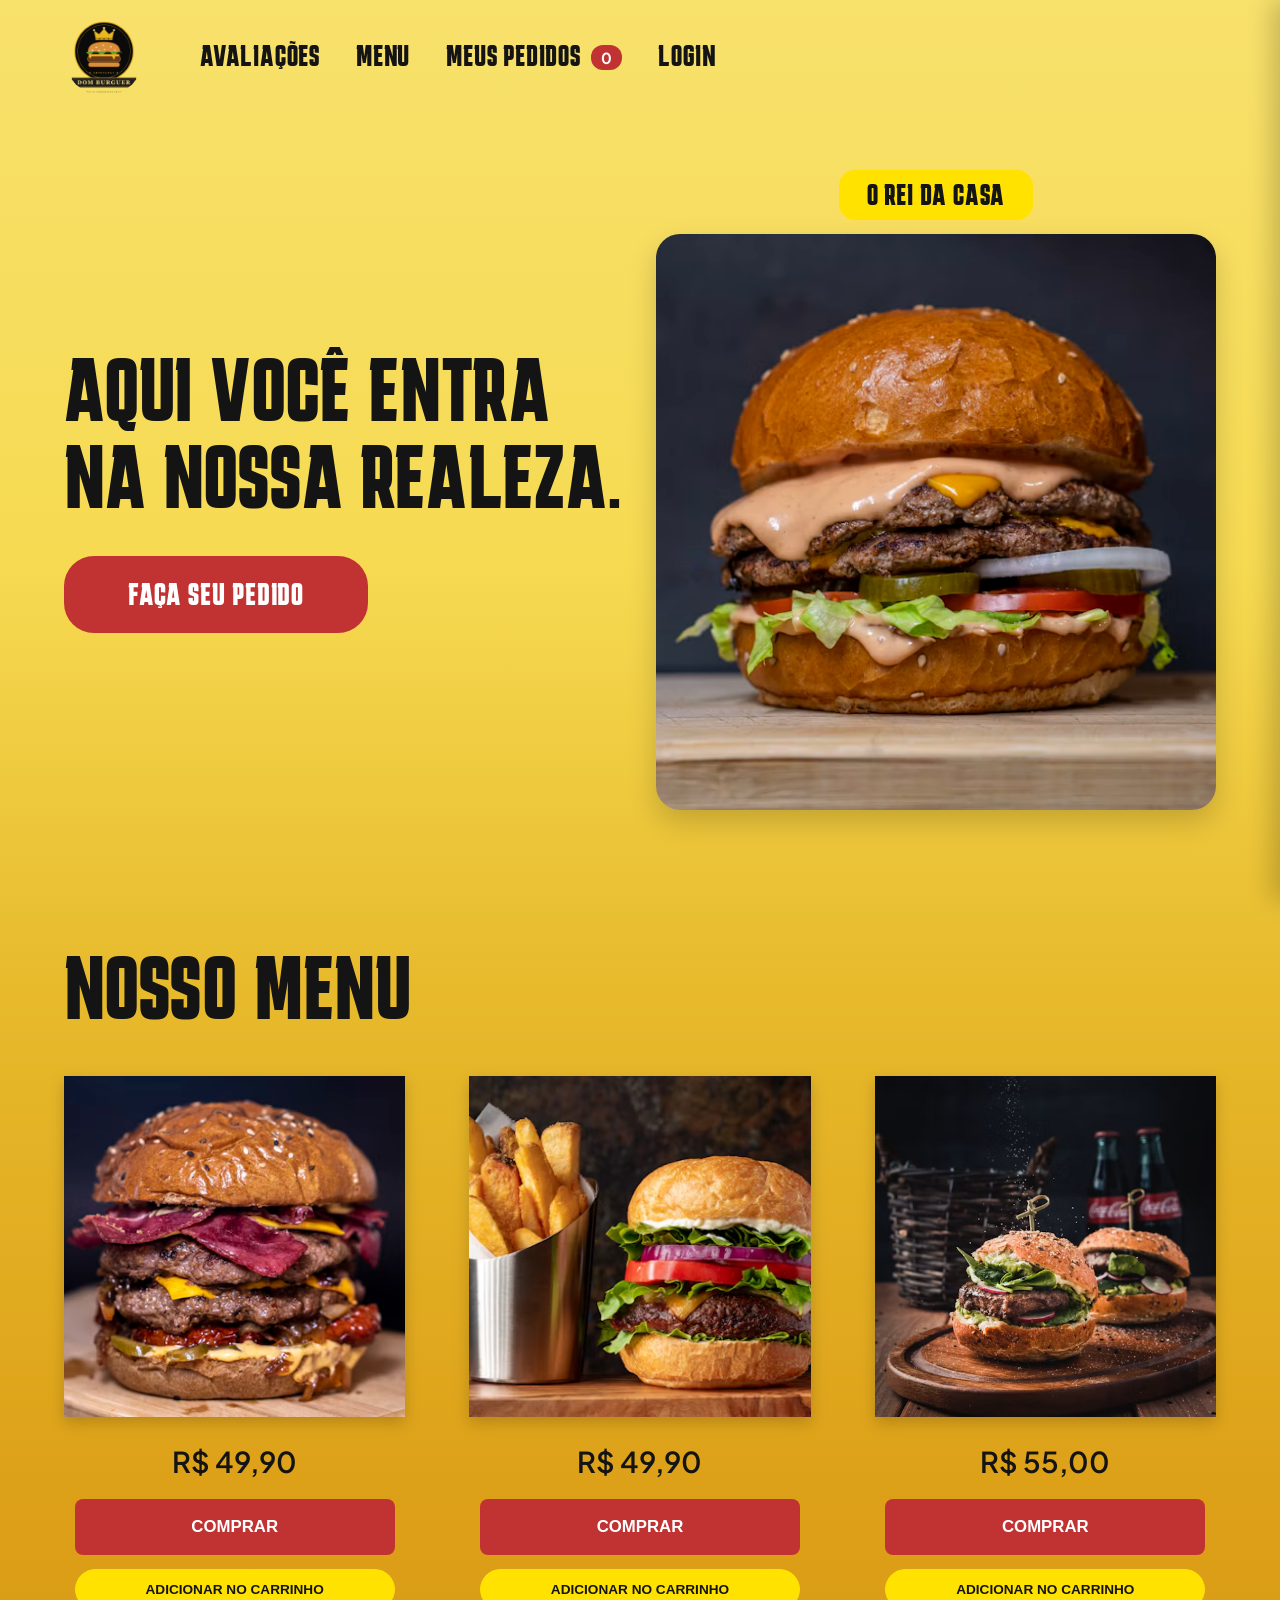
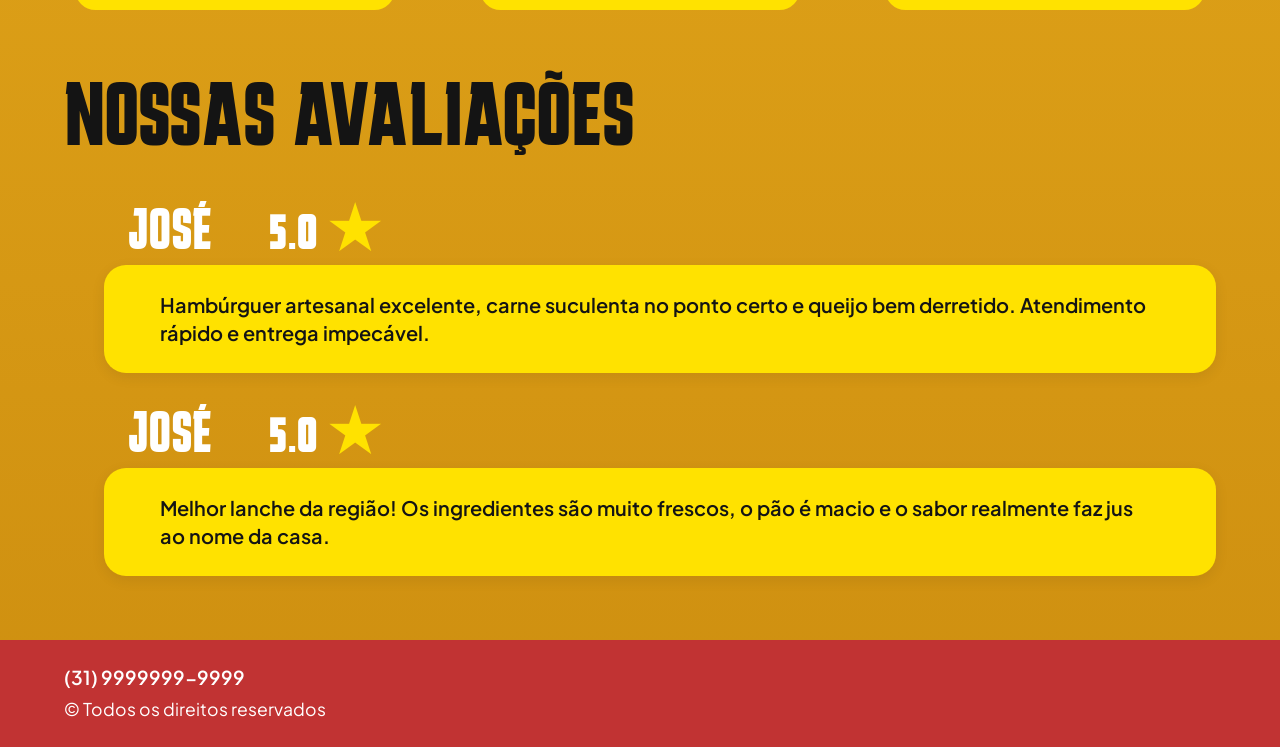
<file: trabalho susu/index.html>
<!DOCTYPE html>
<html lang="pt-BR">
<head>
    <meta charset="UTF-8">
    <meta name="viewport" content="width=device-width, initial-scale=1.0">
    <title>Burger Realeza - Início</title>
    <link rel="preconnect" href="https://fonts.googleapis.com">
    <link rel="preconnect" href="https://fonts.gstatic.com" crossorigin>
    <link href="https://fonts.googleapis.com/css2?family=Karantina:wght@400;700&family=Plus+Jakarta+Sans:wght@400;500;600;700&display=swap" rel="stylesheet">
    <link rel="stylesheet" href="style.css">
</head>
<body class="pagina tela-inicio-fundo">

    <div class="faixa-topo">
        <header class="cabecalho container">
            <a href="index.html" class="logo-link">
                <img src="unnamed.png"
                     onerror="this.onerror=null; this.src='unnamed.png';"
                     alt="Logo Burger Realeza" class="logo-img">
            </a>

            <nav class="menu-navegacao">
                <ul>
                    <li><a href="#avaliacoes">AVALIAÇÕES</a></li>
                    <li><a href="#menu">MENU</a></li>
                    <li><a href="#" onclick="abrirCarrinho(); return false;">MEUS PEDIDOS <span id="contador-carrinho" class="badge-carrinho">0</span></a></li>
                    <li><a href="login.html">LOGIN</a></li>
                </ul>
            </nav>
        </header>

        <section class="hero container">
            <div class="hero-texto">
                <h1>AQUI VOCÊ ENTRA NA NOSSA REALEZA.</h1>
                <a href="#menu" class="btn-vermelho-pilula">FAÇA SEU PEDIDO</a>
            </div>

            <a href="produto.html?nome=REI%20DA%20CASA&preco=55.00&img=HAMBUGER%20MEIO.avif" class="hero-imagem">
                <span class="selo-rei">O REI DA CASA</span>
                <img src="HAMBUGER MEIO.avif"
                     onerror="this.onerror=null; this.src='unnamed.png';"
                     alt="Hambúrguer destaque Burger Realeza">
            </a>
        </section>
    </div>

    <main>
        <section id="menu" class="secao-mostarda">
            <div class="container">
                <h2 class="titulo-secao">NOSSO MENU</h2>

                <div class="grade-menu">
                    <article class="card-lanche">
                        <a href="produto.html?nome=DUPLO%20CHEDDAR%20BACON&preco=49.90&img=HAMBURGUER%20OP%C3%87AO%201.avif" class="foto-lanche">
                            <img src="HAMBURGUER OPÇAO 1.avif"
                                 onerror="this.onerror=null; this.src='unnamed.png';"
                                 alt="Duplo Cheddar Bacon">
                        </a>
                        <p class="preco-lanche">R$ 49,90</p>
                        <div class="botoes-card">
                            <button type="button" class="btn-comprar" onclick="comprarAgora('Duplo Cheddar Bacon', 49.90)">COMPRAR</button>
                            <button type="button" class="btn-carrinho" onclick="adicionarAoCarrinho('Duplo Cheddar Bacon', 49.90)">ADICIONAR NO CARRINHO</button>
                        </div>
                    </article>

                    <article class="card-lanche">
                        <a href="produto.html?nome=REALEZA%20MOLHO%20ESPECIAL&preco=49.90&img=HAMBURGUER%20OP%C3%87AO%202.avif" class="foto-lanche">
                            <img src="HAMBURGUER OPÇAO 2.avif"
                                 onerror="this.onerror=null; this.src='unnamed.png';"
                                 alt="Realeza Molho Especial">
                        </a>
                        <p class="preco-lanche">R$ 49,90</p>
                        <div class="botoes-card">
                            <button type="button" class="btn-comprar" onclick="comprarAgora('Realeza Molho Especial', 49.90)">COMPRAR</button>
                            <button type="button" class="btn-carrinho" onclick="adicionarAoCarrinho('Realeza Molho Especial', 49.90)">ADICIONAR NO CARRINHO</button>
                        </div>
                    </article>

                    <article class="card-lanche">
                        <a href="produto.html?nome=AMERICAN%20BURGUER&preco=55.00&img=HAMBURGUER%20OP%C3%87AO%203.avif" class="foto-lanche">
                            <img src="HAMBURGUER OPÇAO 3.avif"
                                 onerror="this.onerror=null; this.src='HAMBURGUER OPÇAO 3.avif';"
                                 alt="American Burguer">
                        </a>
                        <p class="preco-lanche">R$ 55,00</p>
                        <div class="botoes-card">
                            <button type="button" class="btn-comprar" onclick="comprarAgora('American Burguer', 55.00)">COMPRAR</button>
                            <button type="button" class="btn-carrinho" onclick="adicionarAoCarrinho('American Burguer', 55.00)">ADICIONAR NO CARRINHO</button>
                        </div>
                    </article>
                </div>
            </div>
        </section>

        <section id="avaliacoes" class="secao-mostarda secao-avaliacoes">
            <div class="container">
                <h2 class="titulo-secao">NOSSAS AVALIAÇÕES</h2>

                <div class="lista-avaliacoes">
                    <article class="item-avaliacao">
                        <div class="cabecalho-avaliacao">
                            <span class="nome-cliente">JOSÉ</span>
                            <span class="nota-cliente">5.0 <span class="estrela">&#9733;</span></span>
                        </div>
                        <div class="balao-avaliacao">
                            <p>Hambúrguer artesanal excelente, carne suculenta no ponto certo e queijo bem derretido. Atendimento rápido e entrega impecável.</p>
                        </div>
                    </article>

                    <article class="item-avaliacao">
                        <div class="cabecalho-avaliacao">
                            <span class="nome-cliente">JOSÉ</span>
                            <span class="nota-cliente">5.0 <span class="estrela">&#9733;</span></span>
                        </div>
                        <div class="balao-avaliacao">
                            <p>Melhor lanche da região! Os ingredientes são muito frescos, o pão é macio e o sabor realmente faz jus ao nome da casa.</p>
                        </div>
                    </article>
                </div>
            </div>
        </section>
    </main>

    <footer class="rodape">
        <div class="container">
            <p class="telefone-rodape">(31) 9999999-9999</p>
            <p class="copyright-rodape">&copy; Todos os direitos reservados</p>
        </div>
    </footer>

    <div id="fundo-carrinho" class="fundo-escuro" onclick="fecharCarrinho()"></div>
    <aside id="gaveta-carrinho" class="gaveta-carrinho">
        <div class="gaveta-topo">
            <h3>MEUS PEDIDOS</h3>
            <button type="button" class="btn-fechar-gaveta" onclick="fecharCarrinho()">&times;</button>
        </div>

        <div id="lista-itens-carrinho" class="gaveta-corpo">
            <p class="carrinho-vazio">Seu carrinho está vazio.</p>
        </div>

        <div class="gaveta-rodape">
            <div class="linha-total">
                <span>TOTAL (Entrega Grátis):</span>
                <strong id="valor-total-carrinho">R$ 0,00</strong>
            </div>
            <button type="button" class="btn-finalizar-pedido" onclick="finalizarPedido()">FINALIZAR PEDIDO</button>
        </div>
    </aside>

    <div id="aviso-flutuante" class="aviso-flutuante"></div>

    <script src="js/script.js"></script>
</body>
</html>
</file>
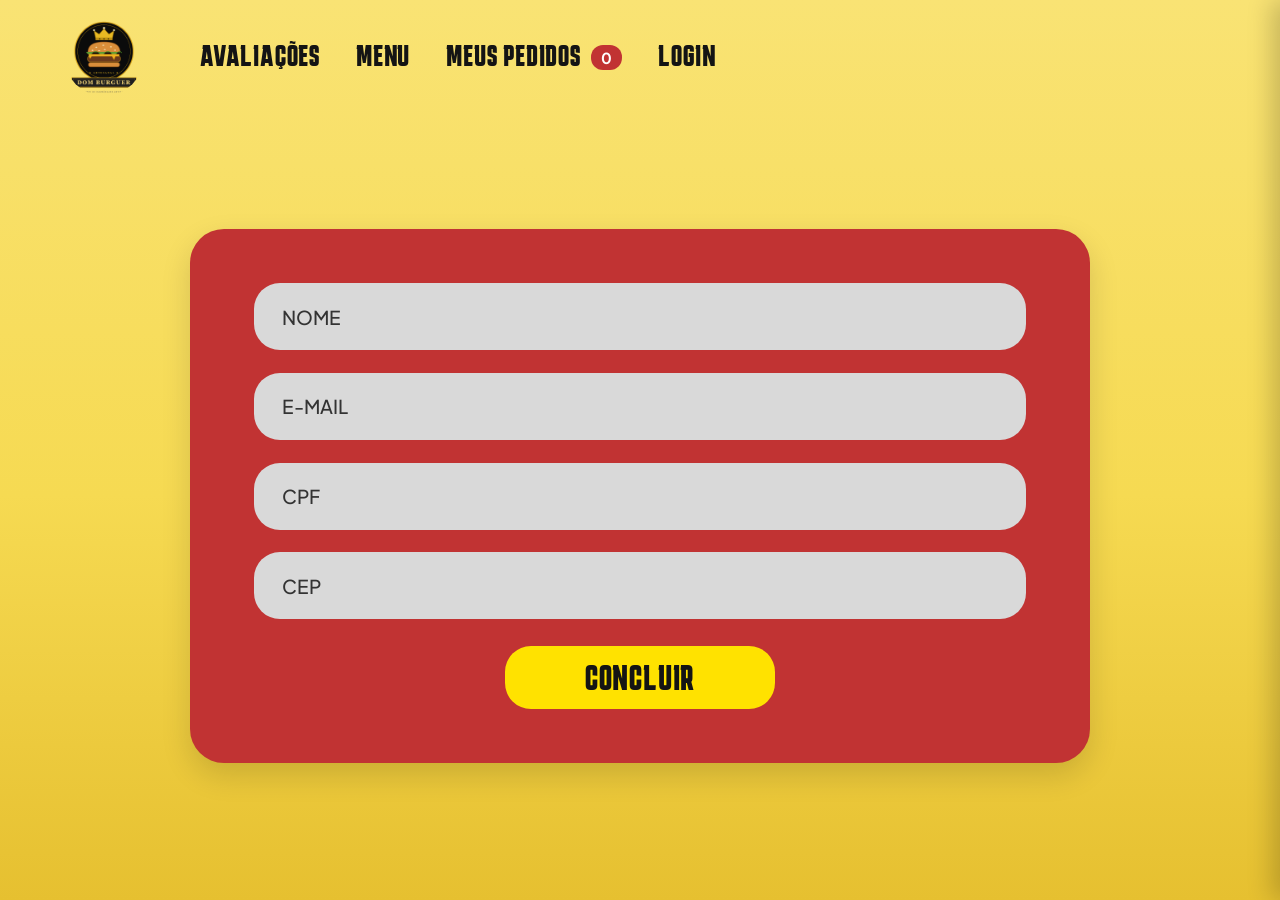
<file: trabalho susu/login.html>
<!DOCTYPE html>
<html lang="pt-BR">
<head>
    <meta charset="UTF-8">
    <meta name="viewport" content="width=device-width, initial-scale=1.0">
    <title>Burger Realeza - Login</title>
    <link rel="preconnect" href="https://fonts.googleapis.com">
    <link rel="preconnect" href="https://fonts.gstatic.com" crossorigin>
    <link href="https://fonts.googleapis.com/css2?family=Karantina:wght@400;700&family=Plus+Jakarta+Sans:wght@400;500;600;700&display=swap" rel="stylesheet">
    <link rel="stylesheet" href="style.css">
</head>
<body class="pagina tela-login-fundo">

    <header class="cabecalho container">
        <a href="index.html" class="logo-link">
            <img src="unnamed.png"
                 onerror="this.onerror=null; this.src='https://placehold.co/120x120/141414/FFE200?text=REALEZA';"
                 alt="Logo Burger Realeza" class="logo-img">
        </a>

        <nav class="menu-navegacao">
            <ul>
                <li><a href="index.html#avaliacoes">AVALIAÇÕES</a></li>
                <li><a href="index.html#menu">MENU</a></li>
                <li><a href="#" onclick="abrirCarrinho(); return false;">MEUS PEDIDOS <span id="contador-carrinho" class="badge-carrinho">0</span></a></li>
                <li><a href="login.html">LOGIN</a></li>
            </ul>
        </nav>
    </header>

    <main class="login-area container">
        <form id="form-cadastro" class="cartao-vermelho-login" onsubmit="salvarCadastro(event)">
            <input type="text" id="input-nome" class="campo-pilula" placeholder="NOME" required>
            <input type="email" id="input-email" class="campo-pilula" placeholder="E-MAIL" required>
            <input type="text" id="input-cpf" class="campo-pilula" placeholder="CPF" maxlength="14" required>
            <input type="text" id="input-cep" class="campo-pilula" placeholder="CEP" maxlength="9" required>

            <button type="submit" class="btn-concluir">CONCLUIR</button>
        </form>
    </main>

    <div id="fundo-carrinho" class="fundo-escuro" onclick="fecharCarrinho()"></div>
    <aside id="gaveta-carrinho" class="gaveta-carrinho">
        <div class="gaveta-topo">
            <h3>MEUS PEDIDOS</h3>
            <button type="button" class="btn-fechar-gaveta" onclick="fecharCarrinho()">&times;</button>
        </div>

        <div id="lista-itens-carrinho" class="gaveta-corpo">
            <p class="carrinho-vazio">Seu carrinho está vazio.</p>
        </div>

        <div class="gaveta-rodape">
            <div class="linha-total">
                <span>TOTAL (Entrega Grátis):</span>
                <strong id="valor-total-carrinho">R$ 0,00</strong>
            </div>
            <button type="button" class="btn-finalizar-pedido" onclick="finalizarPedido()">FINALIZAR PEDIDO</button>
        </div>
    </aside>

    <div id="aviso-flutuante" class="aviso-flutuante"></div>

    <script src="js/script.js"></script>
</body>
</html>
</file>
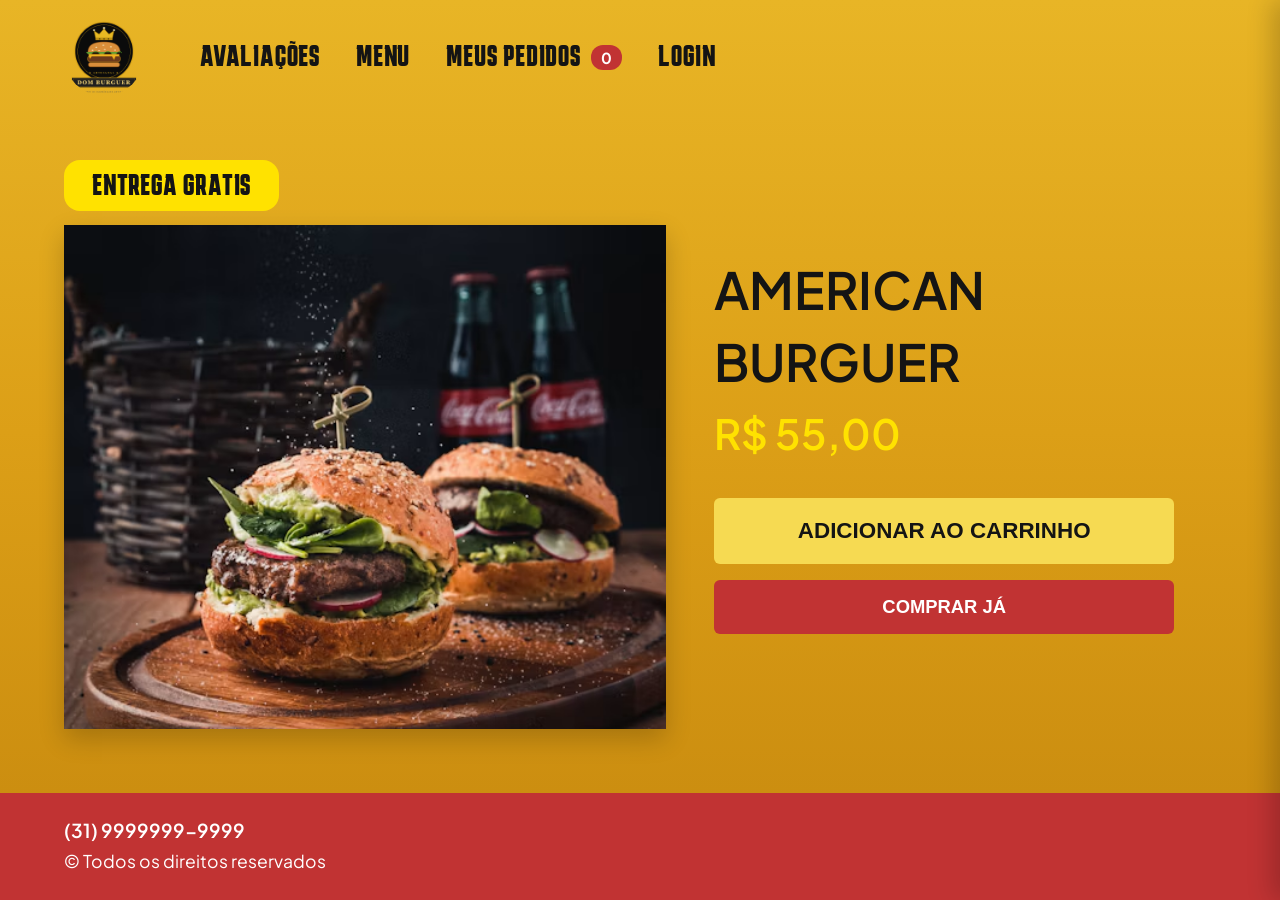
<file: trabalho susu/produto.html>
<!DOCTYPE html>
<html lang="pt-BR">
<head>
    <meta charset="UTF-8">
    <meta name="viewport" content="width=device-width, initial-scale=1.0">
    <title>Burger Realeza - Detalhes do Produto</title>
    <link rel="preconnect" href="https://fonts.googleapis.com">
    <link rel="preconnect" href="https://fonts.gstatic.com" crossorigin>
    <link href="https://fonts.googleapis.com/css2?family=Karantina:wght@400;700&family=Plus+Jakarta+Sans:wght@400;500;600;700&display=swap" rel="stylesheet">
    <link rel="stylesheet" href="style.css">
</head>
<body class="pagina tela-detalhes-fundo">

    <header class="cabecalho container">
        <a href="index.html" class="logo-link">
            <img src="unnamed.png"
                 onerror="this.onerror=null; this.src='https://placehold.co/120x120/141414/FFE200?text=REALEZA';"
                 alt="Logo Burger Realeza" class="logo-img">
        </a>

        <nav class="menu-navegacao">
            <ul>
                <li><a href="index.html#avaliacoes">AVALIAÇÕES</a></li>
                <li><a href="index.html#menu">MENU</a></li>
                <li><a href="#" onclick="abrirCarrinho(); return false;">MEUS PEDIDOS <span id="contador-carrinho" class="badge-carrinho">0</span></a></li>
                <li><a href="login.html">LOGIN</a></li>
            </ul>
        </nav>
    </header>

    <main class="detalhes-conteudo container">
        <div class="detalhes-coluna-imagem">
            <span class="selo-entrega">ENTREGA GRATIS</span>
            <div class="caixa-foto-detalhe">
                <img id="detalhe-img" src="HAMBURGUER OPÇAO 1.avif"
                     onerror="this.onerror=null; this.src='https://images.unsplash.com/photo-1568901346375-23c9450c58cd?auto=format&fit=crop&w=800&q=85';"
                     alt="American Burguer">
            </div>
        </div>

        <div class="detalhes-coluna-info">
            <h1 id="detalhe-nome" class="detalhe-titulo">AMERICAN BURGUER</h1>
            <p id="detalhe-preco" class="detalhe-preco">R$55,00</p>

            <div class="detalhes-botoes">
                <button type="button" id="btn-detalhe-carrinho" class="btn-detalhe-amarelo">ADICIONAR AO CARRINHO</button>
                <button type="button" id="btn-detalhe-comprar" class="btn-detalhe-vermelho">COMPRAR JÁ</button>
            </div>
        </div>
    </main>

    <footer class="rodape">
        <div class="container">
            <p class="telefone-rodape">(31) 9999999-9999</p>
            <p class="copyright-rodape">&copy; Todos os direitos reservados</p>
        </div>
    </footer>

    <div id="fundo-carrinho" class="fundo-escuro" onclick="fecharCarrinho()"></div>
    <aside id="gaveta-carrinho" class="gaveta-carrinho">
        <div class="gaveta-topo">
            <h3>MEUS PEDIDOS</h3>
            <button type="button" class="btn-fechar-gaveta" onclick="fecharCarrinho()">&times;</button>
        </div>

        <div id="lista-itens-carrinho" class="gaveta-corpo">
            <p class="carrinho-vazio">Seu carrinho está vazio.</p>
        </div>

        <div class="gaveta-rodape">
            <div class="linha-total">
                <span>TOTAL (Entrega Grátis):</span>
                <strong id="valor-total-carrinho">R$ 0,00</strong>
            </div>
            <button type="button" class="btn-finalizar-pedido" onclick="finalizarPedido()">FINALIZAR PEDIDO</button>
        </div>
    </aside>

    <div id="aviso-flutuante" class="aviso-flutuante"></div>

    <script src="js/script.js"></script>
</body>
</html>
</file>
<file: trabalho susu/style.css>
:root {
    --amarelo-topo: #F6DA52;
    --amarelo-mostarda: #DC9F17;
    --amarelo-escuro: #CE8F10;
    --amarelo-vivo: #FFE200;
    --vermelho-principal: #C13333;
    --vermelho-escuro: #9E2626;
    --cinza-campo: #D9D9D9;
    --texto-escuro: #141414;
    --branco: #FFFFFF;
}

* {
    margin: 0;
    padding: 0;
    box-sizing: border-box;
}

html {
    scroll-behavior: smooth;
}

body {
    font-family: 'Plus Jakarta Sans', 'Segoe UI', Arial, sans-serif;
    color: var(--texto-escuro);
    background-color: var(--amarelo-mostarda);
    line-height: 1.4;
}

.pagina {
    min-height: 100vh;
    min-height: 100dvh;
    display: flex;
    flex-direction: column;
}

.container {
    width: 100%;
    max-width: 1680px;
    margin: 0 auto;
    padding: 0 clamp(24px, 5vw, 96px);
}

h1, h2, h3,
.menu-navegacao a,
.nome-cliente,
.nota-cliente,
.btn-vermelho-pilula,
.selo-entrega,
.btn-concluir,
.gaveta-topo h3 {
    font-family: 'Karantina', 'Arial Narrow', sans-serif;
    letter-spacing: 0.8px;
}

.tela-inicio-fundo {
    background: linear-gradient(
        180deg,
        #F8E16C 0%,
        #F6DA52 24%,
        #E7BA2C 42%,
        #DC9F17 65%,
        #CE8F10 100%
    );
}

.tela-detalhes-fundo {
    height: 100vh;
    height: 100dvh;
    overflow: hidden;
    background: linear-gradient(
        180deg,
        #E8B526 0%,
        #DC9F17 48%,
        #C7890E 100%
    );
}

.tela-login-fundo {
    height: 100vh;
    height: 100dvh;
    overflow: hidden;
    background: linear-gradient(
        180deg,
        #F9E374 0%,
        #F6DA52 55%,
        #E6C030 100%
    );
}

.cabecalho {
    display: flex;
    align-items: center;
    gap: 56px;
    padding-top: 16px;
    padding-bottom: 16px;
    flex-shrink: 0;
}

.logo-img {
    width: 80px;
    height: 80px;
    border-radius: 50%;
    object-fit: cover;
    display: block;
    transition: transform 0.2s ease;
}

.logo-img:hover {
    transform: scale(1.05);
}

.menu-navegacao ul {
    list-style: none;
    display: flex;
    align-items: center;
    gap: 36px;
}

.menu-navegacao a {
    text-decoration: none;
    color: var(--texto-escuro);
    font-size: 1.9rem;
    font-weight: 700;
    text-transform: uppercase;
    transition: color 0.2s ease;
}

.menu-navegacao a:hover {
    color: var(--vermelho-principal);
}

.badge-carrinho {
    background-color: var(--vermelho-principal);
    color: var(--branco);
    font-family: 'Plus Jakarta Sans', sans-serif;
    font-size: 0.95rem;
    padding: 3px 10px;
    border-radius: 12px;
    margin-left: 4px;
    vertical-align: middle;
}

.faixa-topo {
    min-height: 100vh;
    min-height: 100dvh;
    display: flex;
    flex-direction: column;
    background: transparent;
    padding-bottom: 32px;
}

.hero {
    flex: 1;
    display: flex;
    align-items: center;
    justify-content: space-between;
    gap: 32px;
}

.hero-texto {
    flex: 1;
    max-width: 720px;
}

.hero-texto h1 {
    font-size: clamp(4rem, 10vh, 7rem);
    font-weight: 700;
    line-height: 0.96;
    text-transform: uppercase;
    margin-bottom: clamp(22px, 4vh, 36px);
}

.btn-vermelho-pilula {
    display: inline-block;
    text-decoration: none;
    background-color: var(--vermelho-principal);
    color: var(--branco);
    border: none;
    border-radius: 30px;
    padding: 16px 64px;
    font-size: 2rem;
    font-weight: 700;
    text-transform: uppercase;
    cursor: pointer;
    transition: background-color 0.2s ease, transform 0.15s ease;
}

.btn-vermelho-pilula:hover {
    background-color: var(--vermelho-escuro);
    transform: translateY(-2px);
}

.hero-imagem {
    flex: 1;
    display: flex;
    flex-direction: column;
    align-items: center;
    justify-content: center;
    text-decoration: none;
}

.selo-rei {
    background-color: var(--amarelo-vivo);
    color: var(--texto-escuro);
    font-family: 'Karantina', 'Arial Narrow', sans-serif;
    letter-spacing: 0.8px;
    font-size: 1.9rem;
    font-weight: 700;
    padding: 4px 28px;
    border-radius: 16px;
    margin-bottom: 14px;
    text-transform: uppercase;
}

.hero-imagem img {
    width: 100%;
    max-width: 780px;
    height: clamp(300px, 64vh, 580px);
    object-fit: cover;
    border-radius: 24px;
    box-shadow: 0 12px 28px rgba(0, 0, 0, 0.18);
    transition: transform 0.25s ease;
}

.hero-imagem img:hover {
    transform: scale(1.02);
}

.secao-mostarda {
    background: transparent;
    padding: 44px 0 36px 0;
}

.titulo-secao {
    font-size: 5.6rem;
    font-weight: 700;
    line-height: 0.98;
    text-transform: uppercase;
    margin-bottom: 44px;
}

.grade-menu {
    display: grid;
    grid-template-columns: repeat(3, 1fr);
    gap: clamp(32px, 5vw, 96px);
}

.card-lanche {
    display: flex;
    flex-direction: column;
    align-items: center;
    text-align: center;
}

.foto-lanche {
    display: block;
    width: 100%;
    max-width: 460px;
    aspect-ratio: 1 / 1;
    margin-bottom: 24px;
    overflow: hidden;
    box-shadow: 0 6px 14px rgba(0, 0, 0, 0.18);
}

.foto-lanche img {
    width: 100%;
    height: 100%;
    object-fit: cover;
    display: block;
    transition: transform 0.25s ease;
}

.foto-lanche:hover img {
    transform: scale(1.05);
}

.preco-lanche {
    font-size: 1.8rem;
    font-weight: 600;
    margin-bottom: 18px;
}

.botoes-card {
    display: flex;
    flex-direction: column;
    align-items: center;
    gap: 14px;
    width: 100%;
}

.btn-comprar {
    background-color: var(--vermelho-principal);
    color: var(--branco);
    border: none;
    border-radius: 8px;
    width: 100%;
    max-width: 320px;
    padding: 18px 16px;
    font-size: 1.05rem;
    font-weight: 700;
    text-transform: uppercase;
    cursor: pointer;
    transition: background-color 0.2s ease;
}

.btn-comprar:hover {
    background-color: var(--vermelho-escuro);
}

.btn-carrinho {
    background-color: var(--amarelo-vivo);
    color: var(--texto-escuro);
    border: none;
    border-radius: 24px;
    width: 100%;
    max-width: 320px;
    padding: 13px 14px;
    font-size: 0.85rem;
    font-weight: 700;
    text-transform: uppercase;
    cursor: pointer;
    transition: filter 0.2s ease;
}

.btn-carrinho:hover {
    filter: brightness(0.94);
}

.secao-avaliacoes {
    padding-top: 24px;
    padding-bottom: 64px;
}

.lista-avaliacoes {
    display: flex;
    flex-direction: column;
    gap: 32px;
    max-width: 1200px;
}

.cabecalho-avaliacao {
    display: flex;
    align-items: center;
    gap: 56px;
    padding-left: 64px;
    margin-bottom: 8px;
}

.nome-cliente,
.nota-cliente {
    color: var(--branco);
    font-size: 3.6rem;
    font-weight: 700;
    line-height: 0.95;
}

.estrela {
    color: var(--amarelo-vivo);
}

.balao-avaliacao {
    background-color: var(--amarelo-vivo);
    border-radius: 22px;
    padding: 26px 56px;
    margin-left: 40px;
    box-shadow: 0 4px 14px rgba(0, 0, 0, 0.08);
}

.balao-avaliacao p {
    font-size: 1.25rem;
    font-weight: 600;
    color: var(--texto-escuro);
}

.rodape {
    background-color: var(--vermelho-principal);
    color: var(--branco);
    padding: 24px 0 26px 0;
    margin-top: auto;
    flex-shrink: 0;
}

.telefone-rodape {
    font-size: 1.2rem;
    font-weight: 600;
    margin-bottom: 6px;
}

.copyright-rodape {
    font-size: 1.1rem;
}

.detalhes-conteudo {
    flex: 1;
    min-height: 0;
    display: flex;
    align-items: center;
    gap: 48px;
    padding-top: 8px;
    padding-bottom: 24px;
}

.detalhes-coluna-imagem {
    flex: 1.2;
    display: flex;
    flex-direction: column;
    align-items: flex-start;
}

.selo-entrega {
    background-color: var(--amarelo-vivo);
    color: var(--texto-escuro);
    font-size: 1.9rem;
    font-weight: 700;
    padding: 4px 28px;
    border-radius: 16px;
    margin-bottom: 14px;
    text-transform: uppercase;
}

.caixa-foto-detalhe {
    width: 100%;
    max-width: 760px;
    height: clamp(260px, 56vh, 540px);
    overflow: hidden;
    box-shadow: 0 10px 24px rgba(0, 0, 0, 0.2);
}

.caixa-foto-detalhe img {
    width: 100%;
    height: 100%;
    object-fit: cover;
    display: block;
}

.detalhes-coluna-info {
    flex: 1;
    display: flex;
    flex-direction: column;
    align-items: flex-start;
}

.detalhe-titulo {
    font-family: 'Plus Jakarta Sans', sans-serif;
    font-size: 3.2rem;
    font-weight: 600;
    letter-spacing: normal;
    text-transform: uppercase;
    margin-bottom: 6px;
}

.detalhe-preco {
    font-size: 2.6rem;
    font-weight: 600;
    color: var(--amarelo-vivo);
    margin-bottom: 36px;
}

.detalhes-botoes {
    display: flex;
    flex-direction: column;
    gap: 16px;
    width: 100%;
    max-width: 460px;
}

.btn-detalhe-amarelo {
    background-color: var(--amarelo-topo);
    color: var(--texto-escuro);
    border: none;
    border-radius: 6px;
    padding: 20px 24px;
    font-size: 1.4rem;
    font-weight: 700;
    text-transform: uppercase;
    cursor: pointer;
    transition: filter 0.2s ease;
}

.btn-detalhe-amarelo:hover {
    filter: brightness(0.95);
}

.btn-detalhe-vermelho {
    background-color: var(--vermelho-principal);
    color: var(--branco);
    border: none;
    border-radius: 6px;
    padding: 16px 24px;
    font-size: 1.15rem;
    font-weight: 600;
    text-transform: uppercase;
    cursor: pointer;
    transition: background-color 0.2s ease;
}

.btn-detalhe-vermelho:hover {
    background-color: var(--vermelho-escuro);
}

.login-area {
    flex: 1;
    min-height: 0;
    display: flex;
    align-items: center;
    justify-content: center;
    padding-top: 4px;
    padding-bottom: 24px;
}

.cartao-vermelho-login {
    background-color: var(--vermelho-principal);
    width: 100%;
    max-width: 900px;
    border-radius: 34px;
    padding: clamp(32px, 6vh, 64px) 64px;
    display: flex;
    flex-direction: column;
    align-items: center;
    gap: clamp(14px, 2.5vh, 24px);
    box-shadow: 0 12px 30px rgba(0, 0, 0, 0.14);
}

.campo-pilula {
    width: 100%;
    background-color: var(--cinza-campo);
    border: none;
    border-radius: 26px;
    padding: clamp(14px, 2.4vh, 22px) 28px;
    font-family: 'Plus Jakarta Sans', sans-serif;
    font-size: 1.2rem;
    font-weight: 600;
    color: var(--texto-escuro);
    outline: none;
}

.campo-pilula::placeholder {
    color: #333333;
    font-weight: 500;
}

.campo-pilula:focus {
    box-shadow: 0 0 0 3px var(--amarelo-vivo);
}

.btn-concluir {
    background-color: var(--amarelo-vivo);
    color: var(--texto-escuro);
    border: none;
    border-radius: 26px;
    padding: 14px 80px;
    font-size: 2.2rem;
    font-weight: 700;
    text-transform: uppercase;
    cursor: pointer;
    margin-top: 4px;
    transition: filter 0.2s ease, transform 0.15s ease;
}

.btn-concluir:hover {
    filter: brightness(0.94);
    transform: translateY(-2px);
}

.fundo-escuro {
    position: fixed;
    inset: 0;
    background: rgba(0, 0, 0, 0.5);
    opacity: 0;
    visibility: hidden;
    transition: opacity 0.25s ease, visibility 0.25s ease;
    z-index: 900;
}

.fundo-escuro.aberto {
    opacity: 1;
    visibility: visible;
}

.gaveta-carrinho {
    position: fixed;
    top: 0;
    right: 0;
    height: 100vh;
    height: 100dvh;
    width: 100%;
    max-width: 540px;
    background-color: var(--branco);
    display: flex;
    flex-direction: column;
    transform: translateX(100%);
    transition: transform 0.3s ease;
    box-shadow: -8px 0 24px rgba(0, 0, 0, 0.2);
    z-index: 1000;
}

.gaveta-carrinho.aberto {
    transform: translateX(0);
}

.gaveta-topo {
    display: flex;
    align-items: center;
    justify-content: space-between;
    background-color: var(--vermelho-principal);
    color: var(--branco);
    padding: 22px 28px;
    flex-shrink: 0;
}

.gaveta-topo h3 {
    font-size: 2.8rem;
    font-weight: 700;
    text-transform: uppercase;
}

.btn-fechar-gaveta {
    background: none;
    border: none;
    color: var(--branco);
    font-size: 2.2rem;
    line-height: 1;
    cursor: pointer;
}

.gaveta-corpo {
    flex: 1;
    overflow-y: auto;
    padding: 24px 28px;
    display: flex;
    flex-direction: column;
    gap: 14px;
}

.carrinho-vazio {
    text-align: center;
    color: #666666;
    margin-top: 40px;
    font-weight: 500;
}

.item-carrinho {
    display: flex;
    align-items: center;
    gap: 14px;
    padding-bottom: 14px;
    border-bottom: 1px solid #E5E5E5;
}

.item-carrinho img {
    width: 100px;
    height: 100px;
    object-fit: cover;
    border-radius: 10px;
    flex-shrink: 0;
}

.item-carrinho > div {
    flex: 1;
    min-width: 0;
}

.item-carrinho-nome {
    font-size: 1.15rem;
    font-weight: 700;
    text-transform: uppercase;
}

.item-carrinho-preco {
    font-size: 1.25rem;
    font-weight: 600;
    color: var(--vermelho-principal);
    margin: 2px 0 6px;
}

.controles-quantidade {
    display: inline-flex;
    align-items: center;
    gap: 10px;
    background-color: #F2F2F2;
    border-radius: 16px;
    padding: 2px 8px;
}

.controles-quantidade button {
    background: none;
    border: none;
    font-size: 1.6rem;
    font-weight: 700;
    width: 34px;
    cursor: pointer;
}

.controles-quantidade span {
    font-size: 1.2rem;
    font-weight: 600;
    min-width: 20px;
    text-align: center;
}

.remover-item {
    background: none;
    border: none;
    font-size: 1.6rem;
    color: #999999;
    cursor: pointer;
    align-self: flex-start;
}

.remover-item:hover {
    color: var(--vermelho-principal);
}

.gaveta-rodape {
    padding: 18px 22px 22px;
    border-top: 1px solid #E5E5E5;
    flex-shrink: 0;
}

.linha-total {
    display: flex;
    justify-content: space-between;
    align-items: center;
    font-size: 1.2rem;
    margin-bottom: 18px;
}

.linha-total strong {
    font-size: 1.7rem;
}

.btn-finalizar-pedido {
    width: 100%;
    background-color: var(--vermelho-principal);
    color: var(--branco);
    border: none;
    border-radius: 8px;
    padding: 20px;
    font-size: 1.3rem;
    font-weight: 700;
    text-transform: uppercase;
    cursor: pointer;
    transition: background-color 0.2s ease;
}

.btn-finalizar-pedido:hover {
    background-color: var(--vermelho-escuro);
}

.aviso-flutuante {
    position: fixed;
    left: 50%;
    bottom: 28px;
    transform: translate(-50%, 20px);
    background-color: var(--texto-escuro);
    color: var(--branco);
    padding: 16px 32px;
    border-radius: 28px;
    font-size: 1.2rem;
    font-weight: 600;
    max-width: calc(100% - 32px);
    text-align: center;
    opacity: 0;
    visibility: hidden;
    transition: opacity 0.25s ease, transform 0.25s ease, visibility 0.25s ease;
    z-index: 1100;
}

.aviso-flutuante.visivel {
    opacity: 1;
    visibility: visible;
    transform: translate(-50%, 0);
}

@media (max-width: 900px) {
    .container {
        padding: 0 20px;
    }

    .cabecalho {
        gap: 24px;
    }

    .menu-navegacao ul {
        gap: 20px;
    }

    .menu-navegacao a {
        font-size: 1.2rem;
    }

    .grade-menu {
        grid-template-columns: repeat(2, 1fr);
        gap: 32px;
    }

    .titulo-secao {
        font-size: 3.2rem;
    }
}

@media (max-width: 700px) {

    .tela-detalhes-fundo,
    .tela-login-fundo {
        height: auto;
        min-height: 100vh;
        min-height: 100dvh;
        overflow: auto;
    }

    .cabecalho {
        flex-wrap: wrap;
        gap: 12px;
    }

    .menu-navegacao ul {
        flex-wrap: wrap;
        gap: 6px 16px;
    }

    .menu-navegacao a {
        font-size: 1.05rem;
    }

    .hero {
        flex-direction: column;
        text-align: center;
        padding: 16px 0;
    }

    .hero-texto {
        max-width: none;
    }

    .hero-imagem img {
        height: 240px;
    }

    .grade-menu {
        grid-template-columns: 1fr;
    }

    .titulo-secao {
        font-size: 2.6rem;
    }

    .cabecalho-avaliacao {
        gap: 20px;
        padding-left: 16px;
    }

    .nome-cliente,
    .nota-cliente {
        font-size: 2rem;
    }

    .balao-avaliacao {
        margin-left: 0;
        padding: 16px 22px;
    }

    .detalhes-conteudo {
        flex-direction: column;
        align-items: stretch;
        gap: 24px;
        padding-top: 12px;
    }

    .caixa-foto-detalhe {
        max-width: none;
    }

    .detalhes-botoes {
        max-width: none;
    }

    .cartao-vermelho-login {
        padding: 28px 22px;
    }
}
</file>
